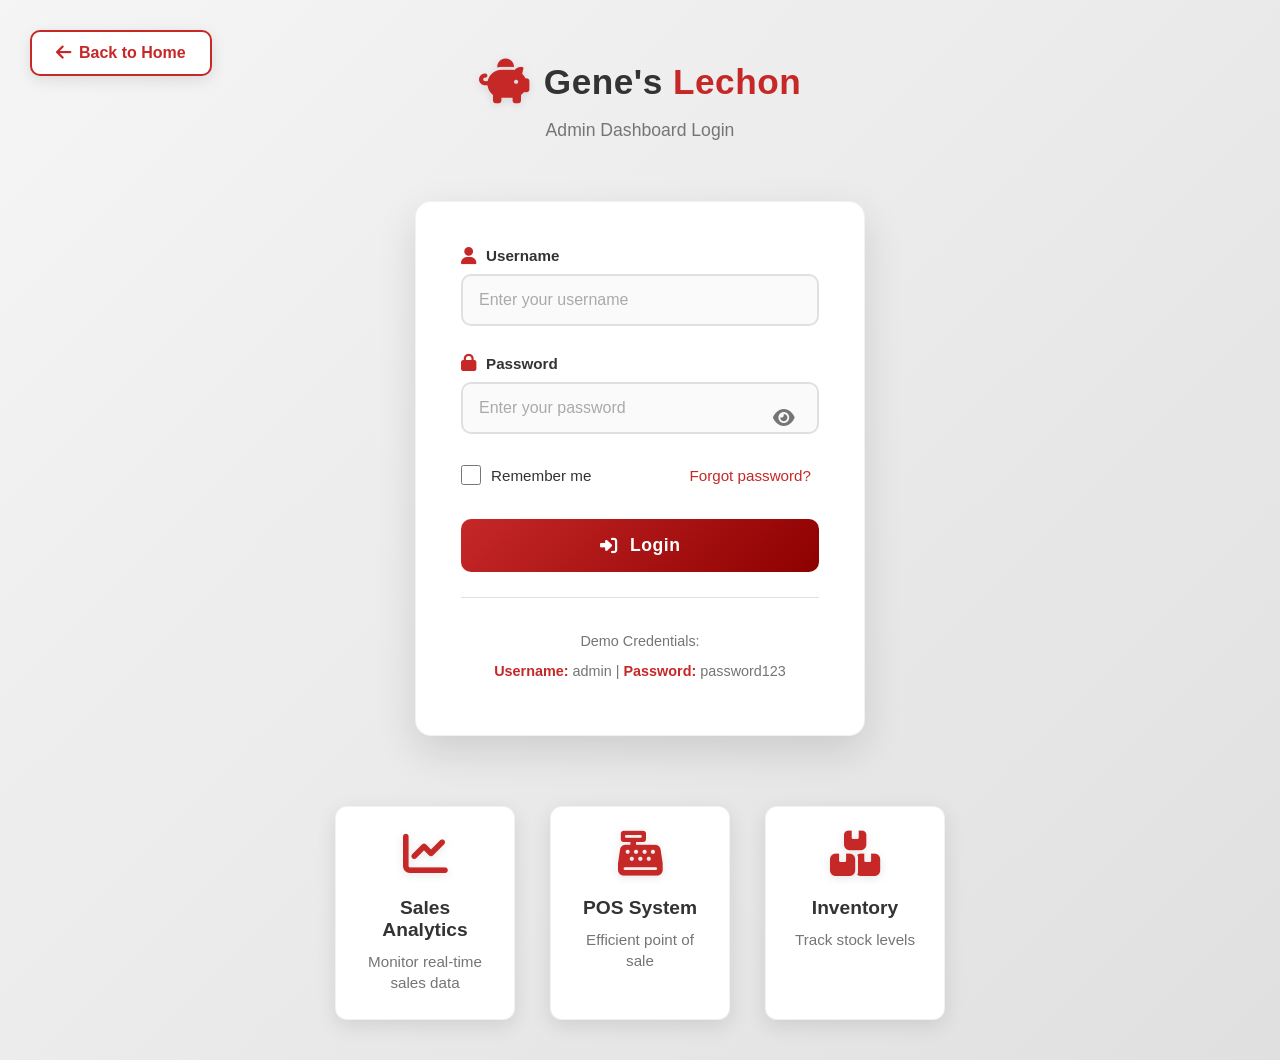
<file: Gene-s_Lechon_Website_Mockup-main/Gene's Lechon System Project/inventory.html>
<!DOCTYPE html>
<html lang="en">
<head>
    <meta charset="UTF-8">
    <meta name="viewport" content="width=device-width, initial-scale=1.0">
    <title>Gene's Lechon - Inventory Management</title>
    <link rel="stylesheet" href="css/style.css">
    <link rel="stylesheet" href="css/inventory.css">
    <link rel="stylesheet" href="https://cdnjs.cloudflare.com/ajax/libs/font-awesome/6.4.0/css/all.min.css">
</head>
<body>
    <!-- Sidebar Navigation -->
    <aside class="sidebar" id="sidebar">
        <div class="sidebar-header">
            <i class="fas fa-piggy-bank"></i>
            <h1>Gene's <span>Lechon</span></h1>
        </div>
        
        <ul class="nav-links">
            <li class="nav-item">
                <a href="dashboard.html">
                    <i class="fas fa-chart-line"></i>
                    <span>Dashboard</span>
                </a>
            </li>
            
            <li class="nav-item">
                <a href="pos.html">
                    <i class="fas fa-cash-register"></i>
                    <span>POS System</span>
                </a>
            </li>
            
            <li class="nav-item">
                <a href="sales.html">
                    <i class="fas fa-chart-bar"></i>
                    <span>Sales Monitoring</span>
                </a>
            </li>
            
            <li class="nav-item">
                <a href="transactions.html">
                    <i class="fas fa-history"></i>
                    <span>Transaction History</span>
                </a>
            </li>
            
            <div class="nav-divider"></div>
            
            <li class="nav-item">
                <a href="inventory.html" class="active">
                    <i class="fas fa-boxes"></i>
                    <span>Inventory</span>
                </a>
            </li>
            
            <li class="nav-item">
                <a href="products.html">
                    <i class="fas fa-utensils"></i>
                    <span>Product Management</span>
                </a>
            </li>
            
            <div class="nav-divider"></div>
            
            <li class="nav-item">
                <a href="#" id="logoutBtn">
                    <i class="fas fa-sign-out-alt"></i>
                    <span>Logout</span>
                </a>
            </li>
        </ul>
        
        <div class="sidebar-footer">
            <div><i class="fas fa-boxes"></i> Inventory System</div>
        </div>
    </aside>

    <!-- Main Content -->
    <main class="main-content" id="mainContent">
        <!-- Top Header -->
        <header class="top-header">
            <button class="mobile-menu-btn" id="mobileMenuBtn">
                <i class="fas fa-bars"></i>
            </button>
            
            <div class="page-title">
                <h2>INVENTORY MANAGEMENT</h2>
                <p>Track stock levels, manage supplies, and prevent shortages</p>
            </div>
            
            <div class="header-actions">
                <div class="current-date" id="currentDate"></div>
                
                <div class="user-profile">
                    <i class="fas fa-user-circle"></i>
                    <span>Admin</span>
                </div>
            </div>
        </header>

        <!-- Inventory Content -->
        <div class="inventory-container">
            <!-- Inventory Controls -->
            <div class="inventory-controls">
                <div class="search-bar">
                    <i class="fas fa-search"></i>
                    <input type="text" id="searchInventory" placeholder="Search products...">
                </div>
                
                <div class="control-buttons">
                    <button class="btn-primary" id="addItemBtn">
                        <i class="fas fa-plus"></i> Add New Item
                    </button>
                    <button class="btn-secondary" id="refreshInventory">
                        <i class="fas fa-sync-alt"></i> Refresh
                    </button>
                    <button class="btn-secondary" id="exportInventory">
                        <i class="fas fa-download"></i> Export
                    </button>
                </div>
            </div>

            <!-- Inventory Stats -->
            <div class="inventory-stats">
                <div class="stat-card">
                    <div class="stat-icon low">
                        <i class="fas fa-exclamation-triangle"></i>
                    </div>
                    <div class="stat-content">
                        <h3>Low Stock Items</h3>
                        <div class="value">5</div>
                        <div class="stat-desc">Needs restocking</div>
                    </div>
                </div>
                
                <div class="stat-card">
                    <div class="stat-icon total">
                        <i class="fas fa-box"></i>
                    </div>
                    <div class="stat-content">
                        <h3>Total Products</h3>
                        <div class="value">28</div>
                        <div class="stat-desc">Active items</div>
                    </div>
                </div>
                
                <div class="stat-card">
                    <div class="stat-icon value">
                        <i class="fas fa-money-bill-wave"></i>
                    </div>
                    <div class="stat-content">
                        <h3>Inventory Value</h3>
                        <div class="value">₱85,420</div>
                        <div class="stat-desc">Total worth</div>
                    </div>
                </div>
                
                <div class="stat-card">
                    <div class="stat-icon category">
                        <i class="fas fa-tags"></i>
                    </div>
                    <div class="stat-content">
                        <h3>Categories</h3>
                        <div class="value">6</div>
                        <div class="stat-desc">Product types</div>
                    </div>
                </div>
            </div>

            <!-- Inventory Table -->
            <div class="inventory-table-container">
                <div class="table-header">
                    <h3>INVENTORY ITEMS</h3>
                    <div class="table-filters">
                        <select id="categoryFilter">
                            <option value="all">All Categories</option>
                            <option value="lechon">Whole Lechon</option>
                            <option value="belly">Lechon Belly</option>
                            <option value="sauce">Sauces</option>
                            <option value="drinks">Drinks</option>
                            <option value="supplies">Supplies</option>
                        </select>
                        <select id="stockFilter">
                            <option value="all">All Stock</option>
                            <option value="low">Low Stock</option>
                            <option value="out">Out of Stock</option>
                            <option value="normal">Normal Stock</option>
                        </select>
                    </div>
                </div>
                
                <table class="inventory-table">
                    <thead>
                        <tr>
                            <th>Product</th>
                            <th>Category</th>
                            <th>Current Stock</th>
                            <th>Min Stock</th>
                            <th>Unit</th>
                            <th>Unit Price</th>
                            <th>Total Value</th>
                            <th>Status</th>
                            <th>Actions</th>
                        </tr>
                    </thead>
                    <tbody id="inventoryTableBody">
                        <!-- Data will be loaded by JavaScript -->
                    </tbody>
                </table>
            </div>

            <!-- Low Stock Alert -->
            <div class="low-stock-alert">
                <div class="alert-header">
                    <i class="fas fa-exclamation-circle"></i>
                    <h3>LOW STOCK ALERTS</h3>
                </div>
                <div class="alert-items" id="lowStockItems">
                    <!-- Low stock items will be loaded here -->
                </div>
            </div>
        </div>
    </main>

    <!-- Add Item Modal -->
    <div class="modal" id="addItemModal">
        <div class="modal-content">
            <div class="modal-header">
                <h3>ADD NEW INVENTORY ITEM</h3>
                <button class="modal-close">&times;</button>
            </div>
            <div class="modal-body">
                <form id="addItemForm">
                    <div class="form-row">
                        <div class="form-group">
                            <label for="itemName">Product Name</label>
                            <input type="text" id="itemName" placeholder="Enter product name" required>
                        </div>
                        <div class="form-group">
                            <label for="itemCategory">Category</label>
                            <select id="itemCategory" required>
                                <option value="">Select Category</option>
                                <option value="lechon">Whole Lechon</option>
                                <option value="belly">Lechon Belly</option>
                                <option value="sauce">Sauces</option>
                                <option value="drinks">Drinks</option>
                                <option value="supplies">Supplies</option>
                                <option value="other">Other</option>
                            </select>
                        </div>
                    </div>
                    
                    <div class="form-row">
                        <div class="form-group">
                            <label for="itemStock">Current Stock</label>
                            <input type="number" id="itemStock" placeholder="0" min="0" required>
                        </div>
                        <div class="form-group">
                            <label for="itemMinStock">Minimum Stock</label>
                            <input type="number" id="itemMinStock" placeholder="10" min="0" required>
                        </div>
                    </div>
                    
                    <div class="form-row">
                        <div class="form-group">
                            <label for="itemUnit">Unit</label>
                            <select id="itemUnit" required>
                                <option value="kg">Kilogram (kg)</option>
                                <option value="pcs">Pieces (pcs)</option>
                                <option value="liter">Liter (L)</option>
                                <option value="bottle">Bottle</option>
                                <option value="pack">Pack</option>
                            </select>
                        </div>
                        <div class="form-group">
                            <label for="itemPrice">Unit Price (₱)</label>
                            <input type="number" id="itemPrice" placeholder="0.00" min="0" step="0.01" required>
                        </div>
                    </div>
                    
                    <div class="form-group">
                        <label for="itemSupplier">Supplier</label>
                        <input type="text" id="itemSupplier" placeholder="Enter supplier name">
                    </div>
                    
                    <div class="form-group">
                        <label for="itemNotes">Notes</label>
                        <textarea id="itemNotes" rows="3" placeholder="Additional notes..."></textarea>
                    </div>
                </form>
            </div>
            <div class="modal-footer">
                <button class="btn-secondary cancel">Cancel</button>
                <button class="btn-primary" id="saveItemBtn">Save Item</button>
            </div>
        </div>
    </div>

    <!-- Edit Item Modal -->
    <div class="modal" id="editItemModal">
        <div class="modal-content">
            <div class="modal-header">
                <h3>EDIT INVENTORY ITEM</h3>
                <button class="modal-close">&times;</button>
            </div>
            <div class="modal-body">
                <!-- Same form as add item, will be populated with data -->
            </div>
            <div class="modal-footer">
                <button class="btn-secondary cancel">Cancel</button>
                <button class="btn-primary" id="updateItemBtn">Update Item</button>
            </div>
        </div>
    </div>

    <script src="js/inventory.js"></script>
    <script src="js/auth.js"></script>
</body>
</html>
</file>
<file: Gene-s_Lechon_Website_Mockup-main/Gene's Lechon System Project/css/style.css>
/* style.css - Base Styles for Gene's Lechon */

* {
    margin: 0;
    padding: 0;
    box-sizing: border-box;
    font-family: 'Segoe UI', Tahoma, Geneva, Verdana, sans-serif;
}

:root {
    --primary-color: #c62828;
    --primary-dark: #8e0000;
    --primary-light: #ff5f52;
    --secondary-color: #ff9800;
    --light-color: #f5f5f5;
    --dark-color: #333;
    --success-color: #4caf50;
    --warning-color: #ff9800;
    --danger-color: #f44336;
    --gray-color: #757575;
    --border-color: #e0e0e0;
    --card-shadow: 0 4px 12px rgba(0, 0, 0, 0.08);
}

body {
    background-color: #f9f9f9;
    color: var(--dark-color);
    min-height: 100vh;
}

.container {
    max-width: 1200px;
    margin: 0 auto;
    padding: 0 20px;
}

.section-title {
    font-size: 2rem;
    color: var(--primary-dark);
    margin-bottom: 2rem;
    text-align: center;
    position: relative;
}

.section-title::after {
    content: '';
    position: absolute;
    bottom: -10px;
    left: 50%;
    transform: translateX(-50%);
    width: 80px;
    height: 3px;
    background-color: var(--primary-color);
}

.btn-primary {
    background-color: var(--primary-color);
    color: white;
    padding: 12px 30px;
    border: none;
    border-radius: 6px;
    font-size: 1rem;
    font-weight: 600;
    cursor: pointer;
    transition: all 0.3s ease;
    text-decoration: none;
    display: inline-block;
}

.btn-primary:hover {
    background-color: var(--primary-dark);
    transform: translateY(-2px);
    box-shadow: 0 4px 12px rgba(198, 40, 40, 0.2);
}

.btn-secondary {
    background-color: white;
    color: var(--primary-color);
    padding: 12px 30px;
    border: 2px solid var(--primary-color);
    border-radius: 6px;
    font-size: 1rem;
    font-weight: 600;
    cursor: pointer;
    transition: all 0.3s ease;
    text-decoration: none;
    display: inline-block;
}

.btn-secondary:hover {
    background-color: var(--primary-color);
    color: white;
}

/* Card styles */
.card {
    background: white;
    border-radius: 8px;
    padding: 20px;
    box-shadow: var(--card-shadow);
    transition: transform 0.3s ease;
}

.card:hover {
    transform: translateY(-5px);
}

/* Table styles */
.table {
    width: 100%;
    border-collapse: collapse;
    margin: 20px 0;
    background: white;
    border-radius: 8px;
    overflow: hidden;
    box-shadow: var(--card-shadow);
}

.table th {
    background-color: var(--primary-color);
    color: white;
    padding: 15px;
    text-align: left;
    font-weight: 600;
}

.table td {
    padding: 15px;
    border-bottom: 1px solid var(--border-color);
}

.table tr:last-child td {
    border-bottom: none;
}

.table tr:hover {
    background-color: #f9f9f9;
}

/* Form styles */
.form-group {
    margin-bottom: 20px;
}

.form-group label {
    display: block;
    margin-bottom: 8px;
    font-weight: 600;
    color: var(--dark-color);
}

.form-group input,
.form-group select,
.form-group textarea {
    width: 100%;
    padding: 12px;
    border: 1px solid var(--border-color);
    border-radius: 6px;
    font-size: 1rem;
    transition: all 0.3s ease;
}

.form-group input:focus,
.form-group select:focus,
.form-group textarea:focus {
    outline: none;
    border-color: var(--primary-color);
    box-shadow: 0 0 0 3px rgba(198, 40, 40, 0.1);
}

/* Alert styles */
.alert {
    padding: 15px;
    border-radius: 6px;
    margin-bottom: 20px;
    display: flex;
    align-items: center;
    gap: 10px;
}

.alert-success {
    background-color: #d4edda;
    color: #155724;
    border: 1px solid #c3e6cb;
}

.alert-warning {
    background-color: #fff3cd;
    color: #856404;
    border: 1px solid #ffeaa7;
}

.alert-error {
    background-color: #f8d7da;
    color: #721c24;
    border: 1px solid #f5c6cb;
}

/* Badge styles */
.badge {
    display: inline-block;
    padding: 4px 8px;
    border-radius: 12px;
    font-size: 0.85rem;
    font-weight: 600;
}

.badge-success {
    background-color: var(--success-color);
    color: white;
}

.badge-warning {
    background-color: var(--warning-color);
    color: white;
}

.badge-danger {
    background-color: var(--danger-color);
    color: white;
}

.badge-info {
    background-color: #3498db;
    color: white;
}

/* Loading spinner */
.spinner {
    width: 40px;
    height: 40px;
    border: 3px solid #f3f3f3;
    border-top: 3px solid var(--primary-color);
    border-radius: 50%;
    animation: spin 1s linear infinite;
    margin: 20px auto;
}

@keyframes spin {
    0% { transform: rotate(0deg); }
    100% { transform: rotate(360deg); }
}

/* Utility classes */
.text-center { text-align: center; }
.text-right { text-align: right; }
.text-left { text-align: left; }

.mt-1 { margin-top: 10px; }
.mt-2 { margin-top: 20px; }
.mt-3 { margin-top: 30px; }
.mb-1 { margin-bottom: 10px; }
.mb-2 { margin-bottom: 20px; }
.mb-3 { margin-bottom: 30px; }

.p-1 { padding: 10px; }
.p-2 { padding: 20px; }
.p-3 { padding: 30px; }

.d-flex { display: flex; }
.flex-column { flex-direction: column; }
.justify-between { justify-content: space-between; }
.justify-center { justify-content: center; }
.align-center { align-items: center; }
.gap-1 { gap: 10px; }
.gap-2 { gap: 20px; }
.gap-3 { gap: 30px; }

.w-100 { width: 100%; }
.h-100 { height: 100%; }

/* Responsive utilities */
@media (max-width: 768px) {
    .section-title {
        font-size: 1.5rem;
    }
    
    .btn-primary,
    .btn-secondary {
        padding: 10px 20px;
        font-size: 0.9rem;
    }
    
    .table {
        font-size: 0.9rem;
    }
    
    .table th,
    .table td {
        padding: 10px;
    }
}

/* Add these sidebar and navigation styles to style.css */

/* Sidebar Navigation */
.sidebar {
    position: fixed;
    top: 0;
    left: 0;
    width: 260px;
    height: 100vh;
    background: linear-gradient(180deg, #1a1a2e 0%, #16213e 100%);
    color: white;
    z-index: 1000;
    transition: transform 0.3s ease;
    box-shadow: 4px 0 20px rgba(0, 0, 0, 0.1);
    display: flex;
    flex-direction: column;
    overflow-y: auto;
}

.sidebar-header {
    padding: 25px 20px;
    border-bottom: 1px solid rgba(255, 255, 255, 0.1);
    display: flex;
    align-items: center;
    gap: 15px;
}

.sidebar-header i {
    font-size: 2.5rem;
    color: #ff9800;
    background: rgba(255, 255, 255, 0.1);
    padding: 10px;
    border-radius: 10px;
}

.sidebar-header h1 {
    font-size: 1.5rem;
    font-weight: 700;
    color: white;
}

.sidebar-header span {
    color: #ff9800;
}

.nav-links {
    list-style: none;
    padding: 20px 0;
    flex: 1;
}

.nav-item {
    margin: 5px 15px;
}

.nav-item a {
    display: flex;
    align-items: center;
    gap: 15px;
    padding: 15px 20px;
    color: rgba(255, 255, 255, 0.8);
    text-decoration: none;
    border-radius: 10px;
    transition: all 0.3s ease;
    font-weight: 500;
}

.nav-item a:hover {
    background: rgba(255, 255, 255, 0.1);
    color: white;
    transform: translateX(5px);
}

.nav-item a.active {
    background: linear-gradient(135deg, #c62828 0%, #8e0000 100%);
    color: white;
    box-shadow: 0 4px 15px rgba(198, 40, 40, 0.3);
}

.nav-item a i {
    font-size: 1.2rem;
    width: 24px;
    text-align: center;
}

.nav-item a.active i {
    color: white;
}

.nav-divider {
    height: 1px;
    background: rgba(255, 255, 255, 0.1);
    margin: 15px 20px;
}

.sidebar-footer {
    padding: 20px;
    border-top: 1px solid rgba(255, 255, 255, 0.1);
    font-size: 0.9rem;
    color: rgba(255, 255, 255, 0.6);
    text-align: center;
}

.sidebar-footer i {
    margin-right: 8px;
    color: #ff9800;
}

/* Main Content Area */
.main-content {
    margin-left: 260px;
    min-height: 100vh;
    transition: margin-left 0.3s ease;
}

/* Top Header */
.top-header {
    background: white;
    padding: 20px 30px;
    display: flex;
    align-items: center;
    justify-content: space-between;
    box-shadow: 0 2px 10px rgba(0, 0, 0, 0.05);
    position: sticky;
    top: 0;
    z-index: 999;
}

.mobile-menu-btn {
    display: none;
    background: none;
    border: none;
    font-size: 1.5rem;
    color: var(--primary-color);
    cursor: pointer;
    padding: 8px;
    border-radius: 6px;
    transition: all 0.3s ease;
}

.mobile-menu-btn:hover {
    background-color: rgba(198, 40, 40, 0.1);
}

.page-title h2 {
    color: var(--dark-color);
    font-size: 1.8rem;
    margin-bottom: 5px;
}

.page-title p {
    color: var(--gray-color);
    font-size: 0.95rem;
    margin: 0;
}

.header-actions {
    display: flex;
    align-items: center;
    gap: 20px;
}

.current-date {
    background: #f8f9fa;
    padding: 10px 20px;
    border-radius: 8px;
    font-weight: 600;
    color: var(--dark-color);
    border: 1px solid var(--border-color);
}

.user-profile {
    display: flex;
    align-items: center;
    gap: 10px;
    padding: 8px 15px;
    background: #f8f9fa;
    border-radius: 20px;
    cursor: pointer;
    transition: all 0.3s ease;
}

.user-profile:hover {
    background: #e9ecef;
}

.user-profile i {
    font-size: 2rem;
    color: var(--primary-color);
}

.user-profile span {
    font-weight: 600;
    color: var(--dark-color);
}

/* POS Status */
.pos-status {
    display: flex;
    align-items: center;
    gap: 8px;
    background: #f0f9ff;
    padding: 8px 15px;
    border-radius: 20px;
    border: 1px solid #b3e0ff;
}

.pos-status i {
    color: #27ae60;
    font-size: 0.8rem;
    animation: pulse 2s infinite;
}

@keyframes pulse {
    0% { opacity: 1; }
    50% { opacity: 0.5; }
    100% { opacity: 1; }
}

/* Dashboard Specific Styles */
.view-options {
    background: white;
    padding: 20px;
    border-radius: 10px;
    margin: 20px;
    box-shadow: var(--card-shadow);
}

.filters {
    display: flex;
    gap: 20px;
    flex-wrap: wrap;
}

.filter-group {
    flex: 1;
    min-width: 200px;
}

.filter-group label {
    display: block;
    margin-bottom: 8px;
    font-weight: 600;
    color: var(--dark-color);
}

.filter-group select {
    width: 100%;
    padding: 10px;
    border: 1px solid var(--border-color);
    border-radius: 6px;
    background: white;
    color: var(--dark-color);
    font-size: 1rem;
}

.filter-group select:focus {
    outline: none;
    border-color: var(--primary-color);
}

/* Metrics Grid */
.metrics-grid {
    display: grid;
    grid-template-columns: repeat(auto-fit, minmax(250px, 1fr));
    gap: 20px;
    padding: 0 20px;
    margin-bottom: 20px;
}

.metric-card {
    background: white;
    border-radius: 10px;
    padding: 20px;
    display: flex;
    align-items: center;
    gap: 20px;
    box-shadow: var(--card-shadow);
    transition: transform 0.3s ease;
}

.metric-card:hover {
    transform: translateY(-5px);
}

.metric-icon {
    width: 60px;
    height: 60px;
    border-radius: 12px;
    display: flex;
    align-items: center;
    justify-content: center;
    font-size: 1.5rem;
}

.metric-icon.sales {
    background: linear-gradient(135deg, #c62828 0%, #8e0000 100%);
    color: white;
}

.metric-icon.avg-sales {
    background: linear-gradient(135deg, #2196f3 0%, #0d47a1 100%);
    color: white;
}

.metric-icon.highest-sale {
    background: linear-gradient(135deg, #ff9800 0%, #ff5722 100%);
    color: white;
}

.metric-icon.transactions {
    background: linear-gradient(135deg, #4caf50 0%, #2e7d32 100%);
    color: white;
}

.metric-content h3 {
    font-size: 0.95rem;
    color: var(--gray-color);
    margin-bottom: 5px;
}

.metric-content .value {
    font-size: 1.8rem;
    font-weight: 700;
    color: var(--dark-color);
    margin-bottom: 5px;
}

.metric-change {
    font-size: 0.85rem;
    color: var(--gray-color);
    display: flex;
    align-items: center;
    gap: 5px;
}

.metric-change.positive {
    color: #27ae60;
}

.metric-change.negative {
    color: var(--danger-color);
}

/* Responsive Design */
@media (max-width: 1200px) {
    .sidebar {
        width: 240px;
    }
    
    .main-content {
        margin-left: 240px;
    }
}

@media (max-width: 992px) {
    .sidebar {
        transform: translateX(-100%);
        width: 280px;
    }
    
    .sidebar.active {
        transform: translateX(0);
    }
    
    .main-content {
        margin-left: 0;
    }
    
    .mobile-menu-btn {
        display: block;
    }
    
    .header-actions {
        flex-direction: column;
        align-items: flex-end;
        gap: 10px;
    }
    
    .current-date {
        font-size: 0.9rem;
        padding: 8px 15px;
    }
    
    .metrics-grid {
        grid-template-columns: repeat(2, 1fr);
    }
}

@media (max-width: 768px) {
    .top-header {
        flex-direction: column;
        gap: 15px;
        align-items: flex-start;
    }
    
    .page-title h2 {
        font-size: 1.5rem;
    }
    
    .page-title p {
        font-size: 0.9rem;
    }
    
    .header-actions {
        width: 100%;
        flex-direction: row;
        justify-content: space-between;
    }
    
    .metrics-grid {
        grid-template-columns: 1fr;
    }
    
    .filters {
        flex-direction: column;
    }
    
    .filter-group {
        min-width: 100%;
    }
}

@media (max-width: 576px) {
    .sidebar {
        width: 100%;
    }
    
    .metric-card {
        flex-direction: column;
        text-align: center;
    }
    
    .user-profile span {
        display: none;
    }
    
    .current-date {
        font-size: 0.85rem;
        padding: 6px 12px;
    }
}

/* Smooth scrolling */
html {
    scroll-behavior: smooth;
}

/* Focus styles for accessibility */
a:focus,
button:focus,
input:focus,
select:focus {
    outline: 2px solid var(--primary-color);
    outline-offset: 2px;
}

/* Scrollbar styling */
::-webkit-scrollbar {
    width: 8px;
    height: 8px;
}

::-webkit-scrollbar-track {
    background: #f1f1f1;
    border-radius: 4px;
}

::-webkit-scrollbar-thumb {
    background: #c1c1c1;
    border-radius: 4px;
}

::-webkit-scrollbar-thumb:hover {
    background: #a8a8a8;
}

/* Animation for page transitions */
.main-content {
    animation: fadeIn 0.5s ease;
}

@keyframes fadeIn {
    from {
        opacity: 0;
        transform: translateY(20px);
    }
    to {
        opacity: 1;
        transform: translateY(0);
    }
}
</file>
<file: Gene-s_Lechon_Website_Mockup-main/Gene's Lechon System Project/css/inventory.css>
/* inventory.css - Inventory Management Styles */

.inventory-container {
    padding: 20px;
    display: flex;
    flex-direction: column;
    gap: 20px;
}

/* Inventory Controls */
.inventory-controls {
    display: flex;
    justify-content: space-between;
    align-items: center;
    padding: 20px;
    background-color: white;
    border-radius: 10px;
    box-shadow: var(--card-shadow);
}

.search-bar {
    position: relative;
    width: 300px;
}

.search-bar i {
    position: absolute;
    left: 15px;
    top: 50%;
    transform: translateY(-50%);
    color: var(--gray-color);
}

.search-bar input {
    width: 100%;
    padding: 12px 15px 12px 45px;
    border: 2px solid var(--border-color);
    border-radius: 8px;
    font-size: 1rem;
    transition: all 0.3s ease;
}

.search-bar input:focus {
    outline: none;
    border-color: var(--primary-color);
}

.control-buttons {
    display: flex;
    gap: 10px;
}

/* Inventory Stats */
.inventory-stats {
    display: grid;
    grid-template-columns: repeat(auto-fit, minmax(250px, 1fr));
    gap: 20px;
}

.stat-card {
    background-color: white;
    border-radius: 10px;
    padding: 20px;
    display: flex;
    align-items: center;
    gap: 20px;
    box-shadow: var(--card-shadow);
    transition: transform 0.3s ease;
}

.stat-card:hover {
    transform: translateY(-5px);
}

.stat-icon {
    width: 60px;
    height: 60px;
    border-radius: 12px;
    display: flex;
    align-items: center;
    justify-content: center;
    font-size: 1.5rem;
}

.stat-icon.low {
    background-color: rgba(244, 67, 54, 0.1);
    color: var(--danger-color);
}

.stat-icon.total {
    background-color: rgba(33, 150, 243, 0.1);
    color: #2196f3;
}

.stat-icon.value {
    background-color: rgba(76, 175, 80, 0.1);
    color: var(--success-color);
}

.stat-icon.category {
    background-color: rgba(156, 39, 176, 0.1);
    color: #9c27b0;
}

.stat-content h3 {
    font-size: 0.95rem;
    color: var(--gray-color);
    margin-bottom: 5px;
}

.stat-content .value {
    font-size: 1.8rem;
    font-weight: 700;
    color: var(--dark-color);
    margin-bottom: 5px;
}

.stat-content .stat-desc {
    font-size: 0.85rem;
    color: var(--gray-color);
}

/* Inventory Table */
.inventory-table-container {
    background-color: white;
    border-radius: 10px;
    overflow: hidden;
    box-shadow: var(--card-shadow);
}

.table-header {
    padding: 20px;
    border-bottom: 1px solid var(--border-color);
    display: flex;
    justify-content: space-between;
    align-items: center;
}

.table-header h3 {
    color: var(--dark-color);
    margin: 0;
}

.table-filters {
    display: flex;
    gap: 10px;
}

.table-filters select {
    padding: 8px 12px;
    border: 1px solid var(--border-color);
    border-radius: 6px;
    background-color: white;
    color: var(--dark-color);
    font-size: 0.9rem;
}

.inventory-table {
    width: 100%;
    border-collapse: collapse;
}

.inventory-table th {
    background-color: #f8f9fa;
    padding: 15px;
    text-align: left;
    font-weight: 600;
    color: var(--dark-color);
    border-bottom: 1px solid var(--border-color);
}

.inventory-table td {
    padding: 15px;
    border-bottom: 1px solid var(--border-color);
}

.inventory-table tr:last-child td {
    border-bottom: none;
}

.inventory-table tr:hover {
    background-color: #f8f9fa;
}

/* Stock Status */
.stock-status {
    display: inline-block;
    padding: 4px 8px;
    border-radius: 12px;
    font-size: 0.85rem;
    font-weight: 600;
}

.status-normal {
    background-color: rgba(76, 175, 80, 0.1);
    color: var(--success-color);
}

.status-low {
    background-color: rgba(255, 152, 0, 0.1);
    color: var(--warning-color);
}

.status-out {
    background-color: rgba(244, 67, 54, 0.1);
    color: var(--danger-color);
}

/* Action Buttons */
.action-buttons {
    display: flex;
    gap: 5px;
}

.btn-action {
    padding: 6px 10px;
    border: none;
    border-radius: 4px;
    cursor: pointer;
    font-size: 0.85rem;
    transition: all 0.3s ease;
}

.btn-edit {
    background-color: rgba(33, 150, 243, 0.1);
    color: #2196f3;
}

.btn-edit:hover {
    background-color: #2196f3;
    color: white;
}

.btn-delete {
    background-color: rgba(244, 67, 54, 0.1);
    color: var(--danger-color);
}

.btn-delete:hover {
    background-color: var(--danger-color);
    color: white;
}

.btn-restock {
    background-color: rgba(76, 175, 80, 0.1);
    color: var(--success-color);
}

.btn-restock:hover {
    background-color: var(--success-color);
    color: white;
}

/* Low Stock Alert */
.low-stock-alert {
    background-color: white;
    border-radius: 10px;
    overflow: hidden;
    box-shadow: var(--card-shadow);
}

.alert-header {
    padding: 20px;
    background: linear-gradient(135deg, #ff9800 0%, #ff5722 100%);
    color: white;
    display: flex;
    align-items: center;
    gap: 10px;
}

.alert-header h3 {
    margin: 0;
}

.alert-items {
    padding: 20px;
}

.alert-item {
    display: flex;
    justify-content: space-between;
    align-items: center;
    padding: 15px;
    border-bottom: 1px solid var(--border-color);
}

.alert-item:last-child {
    border-bottom: none;
}

.alert-item-info h4 {
    margin: 0 0 5px 0;
    color: var(--dark-color);
}

.alert-item-info p {
    margin: 0;
    color: var(--gray-color);
    font-size: 0.9rem;
}

.alert-item-stock {
    font-weight: 600;
    color: var(--warning-color);
}

/* Modal Styles */
.modal {
    display: none;
    position: fixed;
    top: 0;
    left: 0;
    width: 100%;
    height: 100%;
    background-color: rgba(0, 0, 0, 0.5);
    z-index: 2000;
    align-items: center;
    justify-content: center;
    padding: 20px;
    backdrop-filter: blur(5px);
}

.modal.active {
    display: flex;
}

.modal-content {
    background-color: white;
    border-radius: 15px;
    width: 100%;
    max-width: 600px;
    max-height: 90vh;
    animation: modalSlideIn 0.3s ease;
    display: flex;
    flex-direction: column;
    box-shadow: 0 20px 60px rgba(0, 0, 0, 0.3);
    overflow: hidden;
}

@keyframes modalSlideIn {
    from {
        opacity: 0;
        transform: translateY(-50px) scale(0.9);
    }
    to {
        opacity: 1;
        transform: translateY(0) scale(1);
    }
}

.modal-header {
    padding: 25px 30px;
    background: linear-gradient(135deg, var(--primary-color) 0%, var(--primary-dark) 100%);
    color: white;
    display: flex;
    justify-content: space-between;
    align-items: center;
}

.modal-header h3 {
    margin: 0;
    font-size: 1.3rem;
    font-weight: 600;
}

.modal-close {
    background: rgba(255, 255, 255, 0.2);
    border: none;
    color: white;
    font-size: 1.5rem;
    cursor: pointer;
    width: 36px;
    height: 36px;
    border-radius: 50%;
    display: flex;
    align-items: center;
    justify-content: center;
    transition: all 0.3s ease;
}

.modal-close:hover {
    background: rgba(255, 255, 255, 0.3);
    transform: rotate(90deg);
}

.modal-body {
    padding: 30px;
    flex: 1;
    overflow-y: auto;
}

/* Form Layout - Fixed Centered Design */
.modal-body form {
    max-width: 100%;
    margin: 0 auto;
}

.form-row {
    display: grid;
    grid-template-columns: 1fr 1fr;
    gap: 20px;
    margin-bottom: 25px;
}

.form-group {
    position: relative;
}

.form-group label {
    display: block;
    margin-bottom: 10px;
    font-weight: 600;
    color: #2c3e50;
    font-size: 0.95rem;
}

.form-group input,
.form-group select,
.form-group textarea {
    width: 100%;
    padding: 14px 16px;
    border: 2px solid #e0e0e0;
    border-radius: 8px;
    font-size: 1rem;
    color: #333;
    transition: all 0.3s ease;
    background-color: #fff;
}

.form-group input:focus,
.form-group select:focus,
.form-group textarea:focus {
    outline: none;
    border-color: var(--primary-color);
    box-shadow: 0 0 0 3px rgba(198, 40, 40, 0.1);
    background-color: #fff;
}

.form-group input::placeholder {
    color: #aaa;
}

.form-group textarea {
    min-height: 100px;
    resize: vertical;
}

/* Input icons for better UX */
.form-group input[type="number"],
.form-group input[type="text"] {
    padding-left: 45px;
}

.form-group::before {
    font-family: 'Font Awesome 6 Free';
    font-weight: 900;
    position: absolute;
    left: 16px;
    top: 42px;
    color: #999;
    font-size: 1rem;
}

.form-group:nth-child(1)::before { content: '\f5fc'; } /* itemName */
.form-group:nth-child(2)::before { content: '\f02b'; } /* itemCategory */
.form-group:nth-child(3)::before { content: '\f1b3'; } /* itemStock */
.form-group:nth-child(4)::before { content: '\f06b'; } /* itemMinStock */
.form-group:nth-child(5)::before { content: '\f546'; } /* itemUnit */
.form-group:nth-child(6)::before { content: '\f0d6'; } /* itemPrice */
.form-group:nth-child(7)::before { content: '\f0f7'; } /* itemSupplier */
.form-group:nth-child(8)::before { content: '\f249'; } /* itemNotes */

/* Modal Footer - Fixed Layout */
.modal-footer {
    padding: 20px 30px;
    border-top: 1px solid #e0e0e0;
    display: flex;
    justify-content: flex-end;
    gap: 15px;
    background-color: #f8f9fa;
}

.modal-footer .btn-primary,
.modal-footer .btn-secondary {
    min-width: 120px;
    padding: 12px 24px;
    border-radius: 8px;
    font-weight: 600;
    font-size: 1rem;
    transition: all 0.3s ease;
}

.modal-footer .btn-primary {
    background: linear-gradient(135deg, var(--primary-color) 0%, var(--primary-dark) 100%);
    color: white;
    border: none;
}

.modal-footer .btn-primary:hover {
    transform: translateY(-2px);
    box-shadow: 0 5px 15px rgba(198, 40, 40, 0.3);
}

.modal-footer .btn-secondary {
    background: white;
    color: #666;
    border: 2px solid #ddd;
}

.modal-footer .btn-secondary:hover {
    background: #f8f9fa;
    border-color: #999;
    color: #333;
}

/* Form validation styles */
.form-group input:invalid:not(:focus):not(:placeholder-shown) {
    border-color: var(--danger-color);
    background-color: rgba(244, 67, 54, 0.05);
}

.form-group input:valid:not(:focus):not(:placeholder-shown) {
    border-color: var(--success-color);
    background-color: rgba(76, 175, 80, 0.05);
}

/* Responsive Modal Design */
@media (max-width: 768px) {
    .modal-content {
        max-height: 85vh;
        margin: 10px;
    }
    
    .form-row {
        grid-template-columns: 1fr;
        gap: 15px;
    }
    
    .modal-header {
        padding: 20px;
    }
    
    .modal-body {
        padding: 20px;
    }
    
    .modal-footer {
        padding: 15px 20px;
        flex-direction: column;
    }
    
    .modal-footer .btn-primary,
    .modal-footer .btn-secondary {
        width: 100%;
    }
}

@media (max-width: 576px) {
    .modal {
        padding: 10px;
    }
    
    .modal-content {
        max-height: 80vh;
    }
    
    .form-group input,
    .form-group select,
    .form-group textarea {
        padding: 12px 14px;
        font-size: 0.95rem;
    }
    
    .modal-header h3 {
        font-size: 1.1rem;
    }
}

/* Animation for form elements */
.form-group input,
.form-group select,
.form-group textarea {
    animation: fadeInUp 0.5s ease-out;
    animation-fill-mode: both;
}

@keyframes fadeInUp {
    from {
        opacity: 0;
        transform: translateY(20px);
    }
    to {
        opacity: 1;
        transform: translateY(0);
    }
}

/* Stagger animation for form rows */
.form-row:nth-child(1) .form-group * { animation-delay: 0.1s; }
.form-row:nth-child(2) .form-group * { animation-delay: 0.2s; }
.form-row:nth-child(3) .form-group * { animation-delay: 0.3s; }

/* Custom select styling */
.form-group select {
    appearance: none;
    background-image: url("data:image/svg+xml,%3Csvg xmlns='http://www.w3.org/2000/svg' width='12' height='12' fill='%23999' viewBox='0 0 16 16'%3E%3Cpath d='M7.247 11.14L2.451 5.658C1.885 5.013 2.345 4 3.204 4h9.592a1 1 0 0 1 .753 1.659l-4.796 5.48a1 1 0 0 1-1.506 0z'/%3E%3C/svg%3E");
    background-repeat: no-repeat;
    background-position: right 16px center;
    background-size: 12px;
    padding-right: 40px;
    cursor: pointer;
}

/* Number input styling */
.form-group input[type="number"] {
    appearance: textfield;
}

.form-group input[type="number"]::-webkit-inner-spin-button,
.form-group input[type="number"]::-webkit-outer-spin-button {
    opacity: 1;
    height: 20px;
    margin-right: 5px;
}

/* Required field indicator */
.form-group label::after {
    content: ' *';
    color: var(--danger-color);
    opacity: 0;
    transition: opacity 0.3s ease;
}

.form-group input:required + label::after,
.form-group select:required + label::after,
.form-group textarea:required + label::after {
    opacity: 1;
}
</file>
<file: Gene-s_Lechon_Website_Mockup-main/Gene's Lechon System Project/css/login.css>
.login-container {
    min-height: 100vh;
    display: flex;
    flex-direction: column;
    align-items: center;
    justify-content: center;
    padding: 40px 20px;
    background: linear-gradient(135deg, #f5f5f5 0%, #e0e0e0 100%);
    position: relative;
}

.back-home {
    position: absolute;
    top: 30px;
    left: 30px;
    color: var(--primary-color);
    text-decoration: none;
    font-weight: 600;
    display: flex;
    align-items: center;
    gap: 8px;
    padding: 12px 24px;
    background: white;
    border-radius: 10px;
    border: 2px solid var(--primary-color);
    transition: all 0.3s ease;
    box-shadow: 0 4px 15px rgba(0, 0, 0, 0.1);
    z-index: 10;
}

.back-home:hover {
    color: white;
    background: var(--primary-color);
    transform: translateY(-3px);
    box-shadow: 0 6px 20px rgba(198, 40, 40, 0.25);
}

.back-home i {
    font-size: 1.1rem;
    transition: transform 0.3s ease;
}

.back-home:hover i {
    transform: translateX(-3px);
}

.login-header {
    text-align: center;
    margin-bottom: 40px;
    width: 100%;
    max-width: 450px;
    margin-top: 20px; /* Reduced from 40px */
}

.login-header .logo {
    display: flex;
    align-items: center;
    justify-content: center;
    gap: 15px;
    margin-bottom: 15px;
}

.login-header .logo i {
    font-size: 2.8rem;
    color: var(--primary-color);
    filter: drop-shadow(0 2px 4px rgba(0, 0, 0, 0.1));
}

.login-header .logo h1 {
    font-size: 2.2rem;
    color: var(--dark-color);
    margin: 0;
    letter-spacing: 0.5px;
}

.login-header .logo span {
    color: var(--primary-color);
    font-weight: 700;
}

.login-header p {
    color: var(--gray-color);
    font-size: 1.1rem;
    margin-top: 10px;
    font-weight: 500;
}

.login-card {
    background: white;
    border-radius: 16px;
    padding: 45px;
    box-shadow: 0 15px 40px rgba(0, 0, 0, 0.12);
    width: 100%;
    max-width: 450px;
    position: relative;
    z-index: 1;
    margin-bottom: 40px;
    border: 1px solid rgba(0, 0, 0, 0.05);
    /* Added to create better connection with back button */
    margin-top: 20px;
}

.input-group {
    margin-bottom: 28px;
    position: relative;
}

.input-group label {
    display: flex;
    align-items: center;
    gap: 10px;
    margin-bottom: 10px;
    font-weight: 600;
    color: var(--dark-color);
    font-size: 0.95rem;
}

.input-group label i {
    color: var(--primary-color);
    font-size: 1.1rem;
}

.input-group input {
    width: 100%;
    padding: 15px 16px;
    border: 2px solid var(--border-color);
    border-radius: 10px;
    font-size: 1rem;
    transition: all 0.3s ease;
    background: #fafafa;
    color: var(--dark-color);
}

.input-group input:focus {
    outline: none;
    border-color: var(--primary-color);
    box-shadow: 0 0 0 4px rgba(198, 40, 40, 0.12);
    background: white;
}

.input-group input::placeholder {
    color: #aaa;
}

.show-password {
    position: absolute;
    right: 15px;
    top: 44px;
    background: none;
    border: none;
    color: var(--gray-color);
    cursor: pointer;
    font-size: 1.2rem;
    padding: 6px;
    border-radius: 5px;
    transition: all 0.3s ease;
    width: 40px;
    height: 40px;
    display: flex;
    align-items: center;
    justify-content: center;
}

.show-password:hover {
    color: var(--primary-color);
    background: rgba(198, 40, 40, 0.08);
}

.remember-forgot {
    display: flex;
    justify-content: space-between;
    align-items: center;
    margin-bottom: 30px;
    flex-wrap: wrap;
    gap: 10px;
}

.checkbox {
    display: flex;
    align-items: center;
    gap: 10px;
    cursor: pointer;
    user-select: none;
}

.checkbox input[type="checkbox"] {
    width: 20px;
    height: 20px;
    accent-color: var(--primary-color);
    cursor: pointer;
    border-radius: 4px;
}

.checkbox span {
    font-size: 0.95rem;
    color: var(--dark-color);
    font-weight: 500;
}

.forgot-link {
    color: var(--primary-color);
    text-decoration: none;
    font-size: 0.95rem;
    transition: all 0.3s ease;
    padding: 5px 8px;
    border-radius: 4px;
    font-weight: 500;
}

.forgot-link:hover {
    text-decoration: underline;
    color: var(--primary-dark);
    background: rgba(198, 40, 40, 0.05);
}

.btn-login {
    width: 100%;
    padding: 16px;
    background: linear-gradient(135deg, var(--primary-color) 0%, var(--primary-dark) 100%);
    color: white;
    border: none;
    border-radius: 10px;
    font-size: 1.1rem;
    font-weight: 600;
    cursor: pointer;
    display: flex;
    align-items: center;
    justify-content: center;
    gap: 12px;
    transition: all 0.3s ease;
    position: relative;
    overflow: hidden;
    letter-spacing: 0.5px;
}

.btn-login::before {
    content: '';
    position: absolute;
    top: 0;
    left: -100%;
    width: 100%;
    height: 100%;
    background: linear-gradient(90deg, transparent, rgba(255, 255, 255, 0.25), transparent);
    transition: 0.5s;
}

.btn-login:hover::before {
    left: 100%;
}

.btn-login:hover {
    transform: translateY(-3px);
    box-shadow: 0 8px 20px rgba(198, 40, 40, 0.35);
}

.btn-login:active {
    transform: translateY(-1px);
}

.login-footer {
    margin-top: 25px;
    padding-top: 25px;
    border-top: 1px solid var(--border-color);
    text-align: center;
    color: var(--gray-color);
    font-size: 0.9rem;
    line-height: 1.5;
}

.login-footer p {
    margin: 8px 0;
}

.login-footer strong {
    color: var(--primary-color);
    font-weight: 600;
}

.login-features {
    display: flex;
    gap: 35px;
    margin-top: 30px;
    flex-wrap: wrap;
    justify-content: center;
    max-width: 900px;
    width: 100%;
}

.feature {
    text-align: center;
    max-width: 180px;
    padding: 25px 20px;
    background: white;
    border-radius: 12px;
    box-shadow: 0 6px 20px rgba(0, 0, 0, 0.1);
    transition: all 0.3s ease;
    border: 1px solid rgba(0, 0, 0, 0.05);
    flex: 1;
    min-width: 150px;
}

.feature:hover {
    transform: translateY(-8px);
    box-shadow: 0 12px 30px rgba(0, 0, 0, 0.15);
}

.feature i {
    font-size: 2.8rem;
    color: var(--primary-color);
    margin-bottom: 20px;
    filter: drop-shadow(0 2px 4px rgba(0, 0, 0, 0.1));
}

.feature h3 {
    font-size: 1.2rem;
    margin-bottom: 10px;
    color: var(--dark-color);
    font-weight: 600;
}

.feature p {
    color: var(--gray-color);
    font-size: 0.95rem;
    line-height: 1.4;
}

@media (max-width: 768px) {
    .back-home {
        top: 20px;
        left: 20px;
        padding: 10px 20px;
        font-size: 0.95rem;
    }
    
    .login-header {
        margin-bottom: 30px;
        margin-top: 15px;
    }
    
    .login-card {
        margin-top: 15px;
    }
    
    /* ... rest remains the same ... */
}

@media (max-width: 576px) {
    .login-container {
        padding: 80px 15px 40px; /* Increased top padding */
    }
    
    .back-home {
        top: 15px;
        left: 15px;
        padding: 9px 18px;
        font-size: 0.9rem;
    }
    
    .login-header {
        margin-bottom: 25px;
        margin-top: 10px;
    }
    
    .login-card {
        margin-top: 10px;
        padding: 30px 25px;
    }
}

@media (max-width: 400px) {
    .back-home {
        left: 15px;
        right: 15px;
        width: auto;
        justify-content: center;
    }
}
</file>
<file: Gene-s_Lechon_Website_Mockup-main/Gene's Lechon System Project/css/pos.css>
/* pos.css - POS System Styles */

.pos-container {
    display: grid;
    grid-template-columns: 2fr 1fr;
    gap: 20px;
    padding: 20px;
    height: calc(100vh - 100px);
}

/* Products Section */
.products-section {
    background-color: white;
    border-radius: 10px;
    display: flex;
    flex-direction: column;
    box-shadow: var(--card-shadow);
}

.section-header {
    padding: 20px;
    border-bottom: 1px solid #eee;
}

.section-header h3 {
    color: #2c3e50;
    margin-bottom: 15px;
}

.category-tabs {
    display: flex;
    gap: 10px;
    flex-wrap: wrap;
}

.tab-btn {
    padding: 8px 16px;
    border: 1px solid #ddd;
    background-color: #f8f9fa;
    color: #7f8c8d;
    border-radius: 6px;
    cursor: pointer;
    transition: all 0.3s ease;
}

.tab-btn:hover,
.tab-btn.active {
    background-color: #e74c3c;
    color: white;
    border-color: #e74c3c;
}

.products-grid {
    padding: 20px;
    display: grid;
    grid-template-columns: repeat(auto-fill, minmax(200px, 1fr));
    gap: 15px;
    overflow-y: auto;
    flex-grow: 1;
}

.product-card {
    background-color: white;
    border: 1px solid #eee;
    border-radius: 8px;
    padding: 15px;
    cursor: pointer;
    transition: all 0.3s ease;
    display: flex;
    flex-direction: column;
    align-items: center;
    text-align: center;
}

.product-card:hover {
    transform: translateY(-3px);
    box-shadow: 0 5px 15px rgba(0, 0, 0, 0.1);
    border-color: #e74c3c;
}

.product-image {
    width: 80px;
    height: 80px;
    background-color: #f8f9fa;
    border-radius: 8px;
    margin-bottom: 10px;
    display: flex;
    align-items: center;
    justify-content: center;
    font-size: 2rem;
    color: #e74c3c;
}

.product-name {
    font-weight: 600;
    color: #2c3e50;
    margin-bottom: 5px;
    font-size: 0.95rem;
}

.product-price {
    color: #e74c3c;
    font-weight: 700;
    font-size: 1.1rem;
    margin-bottom: 10px;
}

.product-stock {
    font-size: 0.85rem;
    color: #7f8c8d;
    margin-bottom: 10px;
}

.btn-add-to-cart {
    width: 100%;
    padding: 8px;
    background-color: #27ae60;
    color: white;
    border: none;
    border-radius: 6px;
    cursor: pointer;
    font-weight: 600;
    transition: background-color 0.3s ease;
}

.btn-add-to-cart:hover {
    background-color: #219653;
}

/* Order Section */
.order-section {
    background-color: white;
    border-radius: 10px;
    display: flex;
    flex-direction: column;
    box-shadow: var(--card-shadow);
}

.order-header {
    padding: 20px;
    border-bottom: 1px solid #eee;
    display: flex;
    justify-content: space-between;
    align-items: center;
}

.order-header h3 {
    color: #2c3e50;
    margin: 0;
}

.order-number {
    background-color: #f8f9fa;
    padding: 8px 15px;
    border-radius: 6px;
    color: #2c3e50;
}

.order-number span {
    color: #7f8c8d;
    font-size: 0.9rem;
}

.order-items {
    padding: 20px;
    flex-grow: 1;
    overflow-y: auto;
}

.order-item {
    display: grid;
    grid-template-columns: 2fr 1fr;
    gap: 10px;
    padding: 15px;
    border: 1px solid #eee;
    border-radius: 8px;
    margin-bottom: 10px;
    background-color: #f8f9fa;
}

.item-info {
    grid-column: 1 / -1;
}

.item-name {
    font-weight: 600;
    color: #2c3e50;
    margin-bottom: 5px;
}

.item-price {
    color: #7f8c8d;
    font-size: 0.9rem;
}

.item-controls {
    display: flex;
    align-items: center;
    gap: 10px;
}

.btn-qty {
    width: 30px;
    height: 30px;
    border: 1px solid #ddd;
    background-color: white;
    border-radius: 4px;
    cursor: pointer;
    display: flex;
    align-items: center;
    justify-content: center;
    transition: all 0.3s ease;
}

.btn-qty:hover {
    background-color: #f8f9fa;
    border-color: #e74c3c;
}

.qty-input {
    width: 50px;
    padding: 5px;
    border: 1px solid #ddd;
    border-radius: 4px;
    text-align: center;
}

.btn-remove {
    width: 30px;
    height: 30px;
    border: 1px solid #ff6b6b;
    background-color: white;
    color: #ff6b6b;
    border-radius: 4px;
    cursor: pointer;
    display: flex;
    align-items: center;
    justify-content: center;
    transition: all 0.3s ease;
}

.btn-remove:hover {
    background-color: #ff6b6b;
    color: white;
}

.item-total {
    text-align: right;
    font-weight: 700;
    color: #2c3e50;
    font-size: 1.1rem;
    align-self: center;
}

.order-summary {
    padding: 20px;
    border-top: 1px solid #eee;
    background-color: #f8f9fa;
}

.summary-row {
    display: flex;
    justify-content: space-between;
    margin-bottom: 10px;
    color: #2c3e50;
}

.summary-row.total {
    border-top: 2px solid #e74c3c;
    padding-top: 10px;
    margin-top: 10px;
    font-weight: 700;
    font-size: 1.2rem;
}

.payment-controls {
    padding: 20px;
    border-top: 1px solid #eee;
}

.payment-methods {
    display: flex;
    gap: 10px;
    margin-bottom: 20px;
    flex-wrap: wrap;
}

.payment-btn {
    flex: 1;
    padding: 12px;
    border: 2px solid #ddd;
    background-color: white;
    border-radius: 8px;
    cursor: pointer;
    font-weight: 600;
    display: flex;
    align-items: center;
    justify-content: center;
    gap: 8px;
    transition: all 0.3s ease;
    min-width: 100px;
}

.payment-btn:hover,
.payment-btn.active {
    border-color: #e74c3c;
    background-color: #e74c3c;
    color: white;
}

.payment-btn.cash.active {
    border-color: #27ae60;
    background-color: #27ae60;
}

.payment-btn.card.active {
    border-color: #3498db;
    background-color: #3498db;
}

.payment-btn.online.active {
    border-color: #9b59b6;
    background-color: #9b59b6;
}

.payment-actions {
    display: flex;
    gap: 10px;
}

.btn-action {
    flex: 1;
    padding: 15px;
    border: none;
    border-radius: 8px;
    cursor: pointer;
    font-weight: 600;
    display: flex;
    align-items: center;
    justify-content: center;
    gap: 8px;
    transition: all 0.3s ease;
}

.btn-action.discount {
    background-color: #f39c12;
    color: white;
}

.btn-action.clear {
    background-color: #e74c3c;
    color: white;
}

.btn-action.process {
    background-color: #27ae60;
    color: white;
}

.btn-action:hover {
    opacity: 0.9;
    transform: translateY(-2px);
}

/* Modal Styles */
.modal {
    display: none;
    position: fixed;
    top: 0;
    left: 0;
    width: 100%;
    height: 100%;
    background-color: rgba(0, 0, 0, 0.5);
    z-index: 2000;
    align-items: center;
    justify-content: center;
}

.modal.active {
    display: flex;
}

.modal-content {
    background-color: white;
    border-radius: 10px;
    width: 90%;
    max-width: 500px;
    animation: modalSlideIn 0.3s ease;
}

@keyframes modalSlideIn {
    from {
        opacity: 0;
        transform: translateY(-50px);
    }
    to {
        opacity: 1;
        transform: translateY(0);
    }
}

.modal-header {
    padding: 20px;
    border-bottom: 1px solid #eee;
    display: flex;
    justify-content: space-between;
    align-items: center;
}

.modal-header h3 {
    color: #2c3e50;
    margin: 0;
}

.modal-close {
    background: none;
    border: none;
    font-size: 1.5rem;
    color: #7f8c8d;
    cursor: pointer;
    line-height: 1;
}

.modal-body {
    padding: 30px 20px;
}

.amount-due {
    display: flex;
    justify-content: space-between;
    margin-bottom: 30px;
    font-size: 1.5rem;
    font-weight: 700;
    color: #2c3e50;
}

.cash-input {
    margin-bottom: 20px;
}

.cash-input label {
    display: block;
    margin-bottom: 8px;
    color: #2c3e50;
    font-weight: 600;
}

.cash-input input {
    width: 100%;
    padding: 15px;
    border: 2px solid #ddd;
    border-radius: 8px;
    font-size: 1.2rem;
    text-align: center;
}

.cash-input input:focus {
    outline: none;
    border-color: #e74c3c;
}

.change-amount {
    display: flex;
    justify-content: space-between;
    margin-top: 20px;
    padding-top: 20px;
    border-top: 2px solid #eee;
    font-size: 1.3rem;
    font-weight: 700;
    color: #27ae60;
}

.modal-footer {
    padding: 20px;
    border-top: 1px solid #eee;
    display: flex;
    gap: 10px;
}

.modal-footer .btn-primary,
.modal-footer .btn-secondary {
    flex: 1;
    padding: 12px;
}

/* Responsive Styles */
@media (max-width: 1200px) {
    .pos-container {
        grid-template-columns: 1fr;
        height: auto;
    }
    
    .products-grid {
        grid-template-columns: repeat(auto-fill, minmax(180px, 1fr));
    }
}

@media (max-width: 768px) {
    .pos-container {
        padding: 15px;
    }
    
    .payment-actions {
        flex-direction: column;
    }
    
    .payment-methods {
        justify-content: center;
    }
    
    .payment-btn {
        min-width: 80px;
    }
    
    .order-item {
        grid-template-columns: 1fr;
    }
    
    .item-total {
        text-align: left;
        margin-top: 10px;
    }
}

@media (max-width: 576px) {
    .products-grid {
        grid-template-columns: repeat(auto-fill, minmax(150px, 1fr));
    }
    
    .category-tabs {
        justify-content: center;
    }
    
    .modal-content {
        width: 95%;
    }
}

/* POS Status Indicator */
.pos-status {
    display: flex;
    align-items: center;
    gap: 8px;
}

.pos-status i {
    font-size: 0.8rem;
}

.pos-status i.active {
    color: #27ae60;
}

.pos-status i.inactive {
    color: #e74c3c;
}

/* Loading State */
.loading {
    position: relative;
    pointer-events: none;
    opacity: 0.7;
}

.loading::after {
    content: '';
    position: absolute;
    top: 50%;
    left: 50%;
    transform: translate(-50%, -50%);
    width: 30px;
    height: 30px;
    border: 3px solid #f3f3f3;
    border-top: 3px solid #e74c3c;
    border-radius: 50%;
    animation: spin 1s linear infinite;
}

@keyframes spin {
    0% { transform: translate(-50%, -50%) rotate(0deg); }
    100% { transform: translate(-50%, -50%) rotate(360deg); }
}
</file>
<file: Gene-s_Lechon_Website_Mockup-main/Gene's Lechon System Project/css/products.css>
/* products.css - Product Management Styles */

.products-container {
    padding: 20px;
    display: flex;
    flex-direction: column;
    gap: 20px;
}

/* Product Controls */
.product-controls {
    display: flex;
    justify-content: space-between;
    align-items: center;
    padding: 20px;
    background-color: white;
    border-radius: 10px;
    box-shadow: var(--card-shadow);
}

.search-bar {
    position: relative;
    width: 300px;
}

.search-bar i {
    position: absolute;
    left: 15px;
    top: 50%;
    transform: translateY(-50%);
    color: var(--gray-color);
}

.search-bar input {
    width: 100%;
    padding: 12px 15px 12px 45px;
    border: 2px solid var(--border-color);
    border-radius: 8px;
    font-size: 1rem;
    transition: all 0.3s ease;
}

.search-bar input:focus {
    outline: none;
    border-color: var(--primary-color);
}

.control-buttons {
    display: flex;
    gap: 10px;
}

/* Categories Section */
.categories-section {
    background-color: white;
    border-radius: 10px;
    padding: 20px;
    box-shadow: var(--card-shadow);
}

.categories-section h3 {
    color: var(--dark-color);
    margin-bottom: 20px;
}

.categories-grid {
    display: grid;
    grid-template-columns: repeat(auto-fill, minmax(200px, 1fr));
    gap: 15px;
}

.category-card {
    background-color: #f8f9fa;
    border-radius: 8px;
    padding: 15px;
    display: flex;
    align-items: center;
    gap: 15px;
    cursor: pointer;
    transition: all 0.3s ease;
    border: 2px solid transparent;
}

.category-card:hover {
    transform: translateY(-3px);
    box-shadow: 0 4px 12px rgba(0, 0, 0, 0.1);
}

.category-card.active {
    border-color: var(--primary-color);
    background-color: rgba(198, 40, 40, 0.05);
}

.category-icon {
    width: 50px;
    height: 50px;
    border-radius: 10px;
    display: flex;
    align-items: center;
    justify-content: center;
    font-size: 1.5rem;
}

.category-info h4 {
    margin: 0 0 5px 0;
    color: var(--dark-color);
}

.category-info p {
    margin: 0;
    color: var(--gray-color);
    font-size: 0.9rem;
}

/* Products Grid Section */
.products-grid-section {
    background-color: white;
    border-radius: 10px;
    padding: 20px;
    box-shadow: var(--card-shadow);
}

.section-header {
    display: flex;
    justify-content: space-between;
    align-items: center;
    margin-bottom: 20px;
}

.section-header h3 {
    color: var(--dark-color);
    margin: 0;
}

.view-options {
    display: flex;
    gap: 5px;
    background-color: #f8f9fa;
    padding: 4px;
    border-radius: 6px;
}

.view-btn {
    width: 40px;
    height: 40px;
    border: none;
    background-color: transparent;
    border-radius: 4px;
    cursor: pointer;
    color: var(--gray-color);
    display: flex;
    align-items: center;
    justify-content: center;
    transition: all 0.3s ease;
}

.view-btn:hover,
.view-btn.active {
    background-color: white;
    color: var(--primary-color);
    box-shadow: 0 2px 5px rgba(0, 0, 0, 0.1);
}

/* Products Grid View */
.products-grid {
    display: grid;
    grid-template-columns: repeat(auto-fill, minmax(250px, 1fr));
    gap: 20px;
}

.product-card {
    background-color: #f8f9fa;
    border-radius: 10px;
    overflow: hidden;
    transition: all 0.3s ease;
    border: 2px solid transparent;
}

.product-card:hover {
    transform: translateY(-5px);
    box-shadow: 0 8px 25px rgba(0, 0, 0, 0.1);
    border-color: var(--primary-color);
}

.product-card-header {
    padding: 20px;
    position: relative;
}

.product-category {
    position: absolute;
    top: 15px;
    right: 15px;
    background-color: white;
    padding: 4px 8px;
    border-radius: 12px;
    font-size: 0.8rem;
    font-weight: 600;
    display: flex;
    align-items: center;
    gap: 5px;
}

.product-icon {
    width: 60px;
    height: 60px;
    border-radius: 12px;
    display: flex;
    align-items: center;
    justify-content: center;
    font-size: 1.8rem;
    margin-bottom: 15px;
}

.product-name {
    font-size: 1.1rem;
    font-weight: 600;
    color: var(--dark-color);
    margin-bottom: 5px;
}

.product-description {
    color: var(--gray-color);
    font-size: 0.9rem;
    line-height: 1.4;
    margin-bottom: 15px;
    height: 40px;
    overflow: hidden;
}

.product-card-body {
    padding: 0 20px;
}

.product-price {
    font-size: 1.3rem;
    font-weight: 700;
    color: var(--primary-color);
    margin-bottom: 5px;
}

.product-cost {
    color: var(--gray-color);
    font-size: 0.9rem;
    margin-bottom: 5px;
}

.product-sku {
    color: var(--gray-color);
    font-size: 0.8rem;
    font-family: monospace;
}

.product-card-footer {
    padding: 15px 20px;
    background-color: white;
    border-top: 1px solid var(--border-color);
    display: flex;
    justify-content: space-between;
    align-items: center;
}

.product-status {
    display: flex;
    align-items: center;
    gap: 5px;
    font-size: 0.85rem;
    font-weight: 600;
}

.status-active {
    color: var(--success-color);
}

.status-inactive {
    color: var(--gray-color);
}

.product-actions {
    display: flex;
    gap: 5px;
}

.btn-product-action {
    width: 32px;
    height: 32px;
    border: none;
    border-radius: 6px;
    cursor: pointer;
    display: flex;
    align-items: center;
    justify-content: center;
    transition: all 0.3s ease;
}

.btn-edit-product {
    background-color: rgba(33, 150, 243, 0.1);
    color: #2196f3;
}

.btn-edit-product:hover {
    background-color: #2196f3;
    color: white;
}

.btn-delete-product {
    background-color: rgba(244, 67, 54, 0.1);
    color: var(--danger-color);
}

.btn-delete-product:hover {
    background-color: var(--danger-color);
    color: white;
}

.btn-toggle-product {
    background-color: rgba(76, 175, 80, 0.1);
    color: var(--success-color);
}

.btn-toggle-product:hover {
    background-color: var(--success-color);
    color: white;
}

/* Products List View */
.products-list {
    display: none;
}

.products-list.active {
    display: block;
}

.product-list-item {
    display: grid;
    grid-template-columns: 2fr 1fr 1fr 1fr 1fr 100px;
    gap: 15px;
    padding: 15px;
    border-bottom: 1px solid var(--border-color);
    align-items: center;
}

.product-list-item:last-child {
    border-bottom: none;
}

.product-list-item:hover {
    background-color: #f8f9fa;
}

.product-list-info {
    display: flex;
    align-items: center;
    gap: 15px;
}

.product-list-icon {
    width: 40px;
    height: 40px;
    border-radius: 8px;
    display: flex;
    align-items: center;
    justify-content: center;
    font-size: 1.2rem;
}

.product-list-name h4 {
    margin: 0 0 5px 0;
    color: var(--dark-color);
}

.product-list-name p {
    margin: 0;
    color: var(--gray-color);
    font-size: 0.9rem;
}

.product-list-category,
.product-list-price,
.product-list-cost,
.product-list-status {
    color: var(--dark-color);
    font-weight: 500;
}

.product-list-actions {
    display: flex;
    gap: 5px;
}

/* Modal Styles */
.modal {
    display: none;
    position: fixed;
    top: 0;
    left: 0;
    width: 100%;
    height: 100%;
    background-color: rgba(0, 0, 0, 0.5);
    z-index: 2000;
    align-items: center;
    justify-content: center;
    padding: 20px;
    backdrop-filter: blur(5px);
}

.modal.active {
    display: flex;
}

.modal-content {
    background-color: white;
    border-radius: 15px;
    width: 100%;
    max-width: 700px;
    max-height: 90vh;
    animation: modalSlideIn 0.3s ease;
    display: flex;
    flex-direction: column;
    box-shadow: 0 20px 60px rgba(0, 0, 0, 0.3);
    overflow: hidden;
}

@keyframes modalSlideIn {
    from {
        opacity: 0;
        transform: translateY(-50px) scale(0.9);
    }
    to {
        opacity: 1;
        transform: translateY(0) scale(1);
    }
}

.modal-header {
    padding: 25px 30px;
    background: linear-gradient(135deg, var(--primary-color) 0%, var(--primary-dark) 100%);
    color: white;
    display: flex;
    justify-content: space-between;
    align-items: center;
}

.modal-header h3 {
    margin: 0;
    font-size: 1.3rem;
    font-weight: 600;
}

.modal-close {
    background: rgba(255, 255, 255, 0.2);
    border: none;
    color: white;
    font-size: 1.5rem;
    cursor: pointer;
    width: 36px;
    height: 36px;
    border-radius: 50%;
    display: flex;
    align-items: center;
    justify-content: center;
    transition: all 0.3s ease;
}

.modal-close:hover {
    background: rgba(255, 255, 255, 0.3);
    transform: rotate(90deg);
}

.modal-body {
    padding: 30px;
    flex: 1;
    overflow-y: auto;
}

/* Form Layout - Fixed Centered Design */
.modal-body form {
    max-width: 100%;
    margin: 0 auto;
}

.form-row {
    display: grid;
    grid-template-columns: 1fr 1fr;
    gap: 20px;
    margin-bottom: 25px;
}

.form-group {
    position: relative;
}

.form-group label {
    display: block;
    margin-bottom: 10px;
    font-weight: 600;
    color: #2c3e50;
    font-size: 0.95rem;
}

.form-group input,
.form-group select,
.form-group textarea {
    width: 100%;
    padding: 14px 16px;
    border: 2px solid #e0e0e0;
    border-radius: 8px;
    font-size: 1rem;
    color: #333;
    transition: all 0.3s ease;
    background-color: #fff;
}

.form-group input:focus,
.form-group select:focus,
.form-group textarea:focus {
    outline: none;
    border-color: var(--primary-color);
    box-shadow: 0 0 0 3px rgba(198, 40, 40, 0.1);
    background-color: #fff;
}

.form-group input::placeholder {
    color: #aaa;
}

.form-group textarea {
    min-height: 100px;
    resize: vertical;
}

/* Color input styling */
.form-group input[type="color"] {
    width: 60px;
    height: 40px;
    padding: 2px;
    cursor: pointer;
    border-radius: 6px;
    border: 2px solid #e0e0e0;
}

.form-group input[type="color"]:hover {
    border-color: #999;
}

.form-group input[type="color"]:focus {
    border-color: var(--primary-color);
}

/* Checkbox styling */
.checkbox {
    display: flex;
    align-items: center;
    gap: 10px;
    cursor: pointer;
    margin-top: 10px;
}

.checkbox input[type="checkbox"] {
    width: 20px;
    height: 20px;
    accent-color: var(--primary-color);
    cursor: pointer;
}

.checkbox span {
    color: #2c3e50;
    font-weight: 500;
}

/* Input icons for better UX */
.form-group input[type="text"],
.form-group input[type="number"] {
    padding-left: 45px;
}

.form-group::before {
    font-family: 'Font Awesome 6 Free';
    font-weight: 900;
    position: absolute;
    left: 16px;
    top: 42px;
    color: #999;
    font-size: 1rem;
}

/* Add icons for product form */
#addProductModal .form-group:nth-child(1)::before { content: '\f5fc'; } /* productName */
#addProductModal .form-group:nth-child(2)::before { content: '\f02b'; } /* productCategory */
#addProductModal .form-group:nth-child(3)::before { content: '\f0d6'; } /* productPrice */
#addProductModal .form-group:nth-child(4)::before { content: '\f155'; } /* productCost */
#addProductModal .form-group:nth-child(5)::before { content: '\f02b'; } /* productSKU */
#addProductModal .form-group:nth-child(6)::before { content: '\f546'; } /* productUnit */

/* Add icons for category form */
#addCategoryModal .form-group:nth-child(1)::before { content: '\f02b'; } /* categoryName */
#addCategoryModal .form-group:nth-child(2)::before { content: '\f53f'; } /* categoryColor */
#addCategoryModal .form-group:nth-child(3)::before { content: '\f12e'; } /* categoryIcon */

/* Modal Footer - Fixed Layout */
.modal-footer {
    padding: 20px 30px;
    border-top: 1px solid #e0e0e0;
    display: flex;
    justify-content: flex-end;
    gap: 15px;
    background-color: #f8f9fa;
}

.modal-footer .btn-primary,
.modal-footer .btn-secondary {
    min-width: 120px;
    padding: 12px 24px;
    border-radius: 8px;
    font-weight: 600;
    font-size: 1rem;
    transition: all 0.3s ease;
}

.modal-footer .btn-primary {
    background: linear-gradient(135deg, var(--primary-color) 0%, var(--primary-dark) 100%);
    color: white;
    border: none;
}

.modal-footer .btn-primary:hover {
    transform: translateY(-2px);
    box-shadow: 0 5px 15px rgba(198, 40, 40, 0.3);
}

.modal-footer .btn-secondary {
    background: white;
    color: #666;
    border: 2px solid #ddd;
}

.modal-footer .btn-secondary:hover {
    background: #f8f9fa;
    border-color: #999;
    color: #333;
}

/* Form validation styles */
.form-group input:invalid:not(:focus):not(:placeholder-shown),
.form-group select:invalid:not(:focus) {
    border-color: var(--danger-color);
    background-color: rgba(244, 67, 54, 0.05);
}

.form-group input:valid:not(:focus):not(:placeholder-shown),
.form-group select:valid:not(:focus) {
    border-color: var(--success-color);
    background-color: rgba(76, 175, 80, 0.05);
}

/* Responsive Modal Design */
@media (max-width: 768px) {
    .modal-content {
        max-height: 85vh;
        margin: 10px;
    }
    
    .form-row {
        grid-template-columns: 1fr;
        gap: 15px;
    }
    
    .modal-header {
        padding: 20px;
    }
    
    .modal-body {
        padding: 20px;
    }
    
    .modal-footer {
        padding: 15px 20px;
        flex-direction: column;
    }
    
    .modal-footer .btn-primary,
    .modal-footer .btn-secondary {
        width: 100%;
    }
}

@media (max-width: 576px) {
    .modal {
        padding: 10px;
    }
    
    .modal-content {
        max-height: 80vh;
    }
    
    .form-group input,
    .form-group select,
    .form-group textarea {
        padding: 12px 14px;
        font-size: 0.95rem;
    }
    
    .modal-header h3 {
        font-size: 1.1rem;
    }
}

/* Custom select styling */
.form-group select {
    appearance: none;
    background-image: url("data:image/svg+xml,%3Csvg xmlns='http://www.w3.org/2000/svg' width='12' height='12' fill='%23999' viewBox='0 0 16 16'%3E%3Cpath d='M7.247 11.14L2.451 5.658C1.885 5.013 2.345 4 3.204 4h9.592a1 1 0 0 1 .753 1.659l-4.796 5.48a1 1 0 0 1-1.506 0z'/%3E%3C/svg%3E");
    background-repeat: no-repeat;
    background-position: right 16px center;
    background-size: 12px;
    padding-right: 40px;
    cursor: pointer;
}

/* Icon preview for category icon select */
.form-group select option[value*="fa-"] {
    padding-left: 30px;
    position: relative;
}

.form-group select option[value*="fa-"]::before {
    font-family: 'Font Awesome 6 Free';
    font-weight: 900;
    position: absolute;
    left: 10px;
    top: 50%;
    transform: translateY(-50%);
}

/* Animation for form elements */
.form-group input,
.form-group select,
.form-group textarea,
.form-group input[type="color"],
.checkbox {
    animation: fadeInUp 0.5s ease-out;
    animation-fill-mode: both;
}

@keyframes fadeInUp {
    from {
        opacity: 0;
        transform: translateY(20px);
    }
    to {
        opacity: 1;
        transform: translateY(0);
    }
}

/* Stagger animation for form rows */
.form-row:nth-child(1) .form-group * { animation-delay: 0.1s; }
.form-row:nth-child(2) .form-group * { animation-delay: 0.2s; }
.form-row:nth-child(3) .form-group * { animation-delay: 0.3s; }
.form-group:last-child * { animation-delay: 0.4s; }

/* Focus state for textarea */
.form-group textarea {
    line-height: 1.5;
    font-family: inherit;
}

/* Placeholder styling */
.form-group textarea::placeholder {
    color: #999;
    font-style: italic;
}

/* Required field indicator */
.form-group label::after {
    content: ' *';
    color: var(--danger-color);
    opacity: 0;
    transition: opacity 0.3s ease;
}

.form-group input:required + label::after,
.form-group select:required + label::after,
.form-group textarea:required + label::after {
    opacity: 1;
}

/* For optional fields */
.form-group input:optional + label::after,
.form-group select:optional + label::after {
    content: ' (optional)';
    color: #999;
    opacity: 1;
}
</file>
